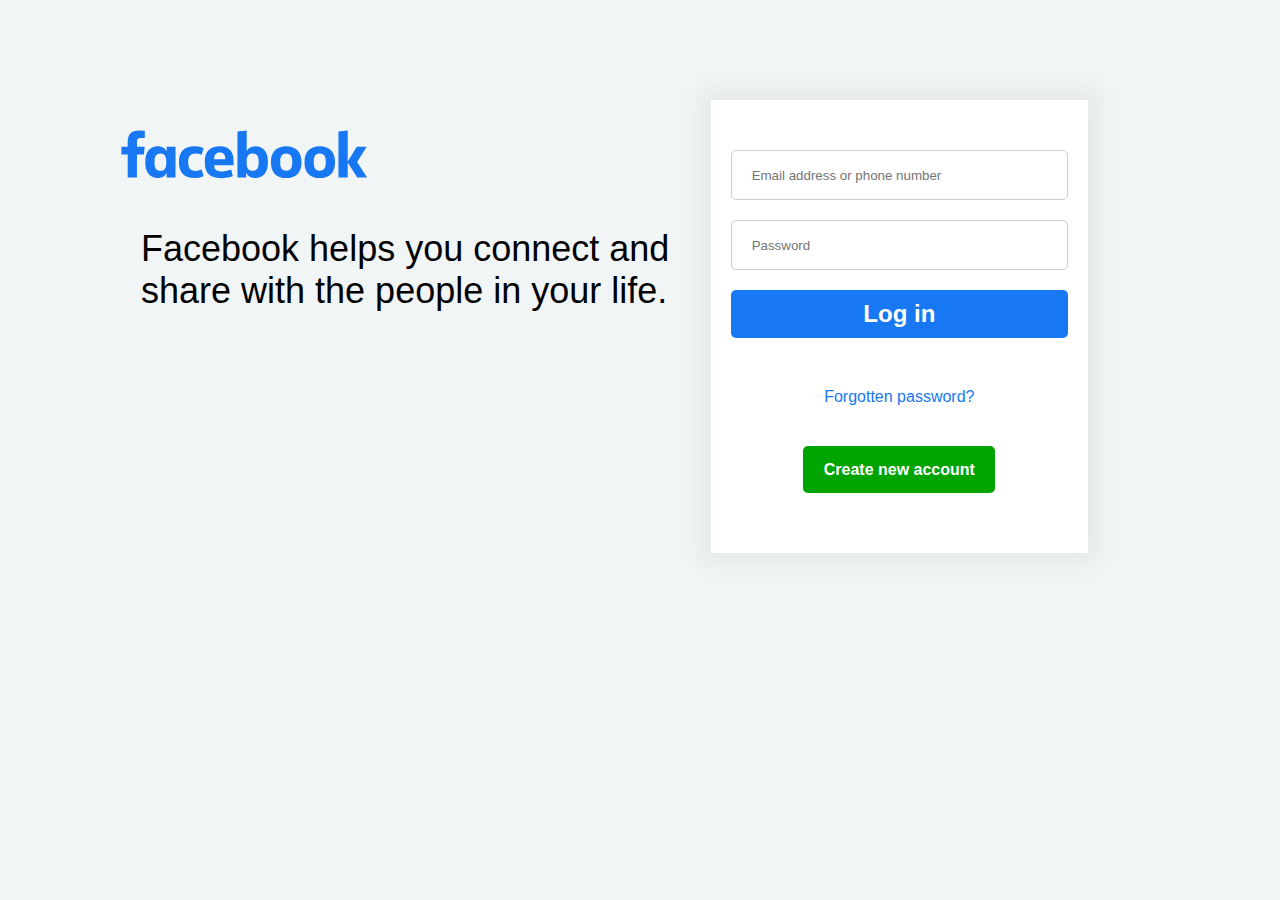
<file: index.html>
<!doctype HTML>
<html>
	<head>
	
		<title> Login </title>
		<meta charset "utf-8">
		<meta name="description" content="Login"/>
		<meta name="keywords" content="HTML,CSS,Java script"/>
		<meta name="viewport" content="width=device-width,initial-scale=1.0"/>
		
		<link rel="stylesheet" href="https://cdn.jsdelivr.net/npm/bootstrap-icons@1.10.5/font/bootstrap-icons.css">
		<link href="style.css" rel="stylesheet"/>
	</head>
	<body>
		<section>
			<div class="login-container">
				<div class="login-row">
					<div class="login-col1">
						<img src="img/fb.svg">
						<p>Facebook helps you connect and share with the people in your life.</p>
					</div>
					<div class="login-col2">
					<form>
						<div>
							<input type="text" class="form-input" id="mobileNo" placeholder="Email address or phone number"/>
							<p class="error-msg">Please enter your email or mobile no..!</p>
							<p class="error-incorrect">Your email or mobile no is invailded..!</p>
						</div>
						<div>
							<input type="password" class="form-input" id="npw" placeholder="Password"/>
							<p class="error-msg">Please enter your password..!</p>
							<p class="error-incorrect">Your password is invailded..!</p>
						</div>
							<button type="submit" id="login">Log in</button>
					</form>
						<a href="#" id="forgetP">Forgotten password?</a>
						<a href="registration.html" id="create">Create new account </a>
					</div>
				</div>
			</div>
		</section>
<!-- SCRIPT -->
		<script>
		
		var form = document.getElementsByTagName("form")[0];
		var input = document.getElementsByClassName("form-input");

	form.addEventListener('submit',login);
	
	function login(e){
	
		e.preventDefault();
		//console.log(e);
		let mobileNo = document.getElementById("mobileNo");
		let Password = document.getElementById("npw");
		
		let getUser = localStorage.getItem('userName');
		let getPass = localStorage.getItem('Password');
		//console.log(getMob,getPass);
		var flag = true;
		for(i=0; i<input.length; i++){
		
		if(input[i].value == ""){
				var pEle = input[i].parentNode.querySelector(".error-msg");
				pEle.classList.add("error-show");
				flag = false;
			
				var pEle = Password.parentNode.querySelector(".error-incorrect");
					pEle.classList.remove("error-show");
				var pEle = input[i].parentNode.querySelector(".error-incorrect");
					pEle.classList.remove("error-show");
		}
			
		else if(input[i].value != ""){
				var pEle = input[i].parentNode.querySelector(".error-msg");
				pEle.classList.remove("error-show");
				flag = true;
			if(mobileNo.value == getUser && getPass == Password.value){
				location.href="https://www.facebook.com/facebook/";
				}
			else if(mobileNo.value == getUser){
				var pEle = mobileNo.parentNode.querySelector(".error-incorrect");
				pEle.classList.remove("error-show");
				
				if(Password.value == getPass){
					var pEle = Password.parentNode.querySelector(".error-incorrect");
					pEle.classList.remove("error-show");
				}
			
				else if(getPass != Password.value){
					var pEle = Password.parentNode.querySelector(".error-incorrect");
					pEle.classList.add("error-show");
				}
				
			}
			
			else if(getUser != mobileNo.value && flag == true){
				var pEle = mobileNo.parentNode.querySelector(".error-incorrect");
				pEle.classList.add("error-show");
			}	
		}
	}
}
	
		</script>
	</body>
</file>
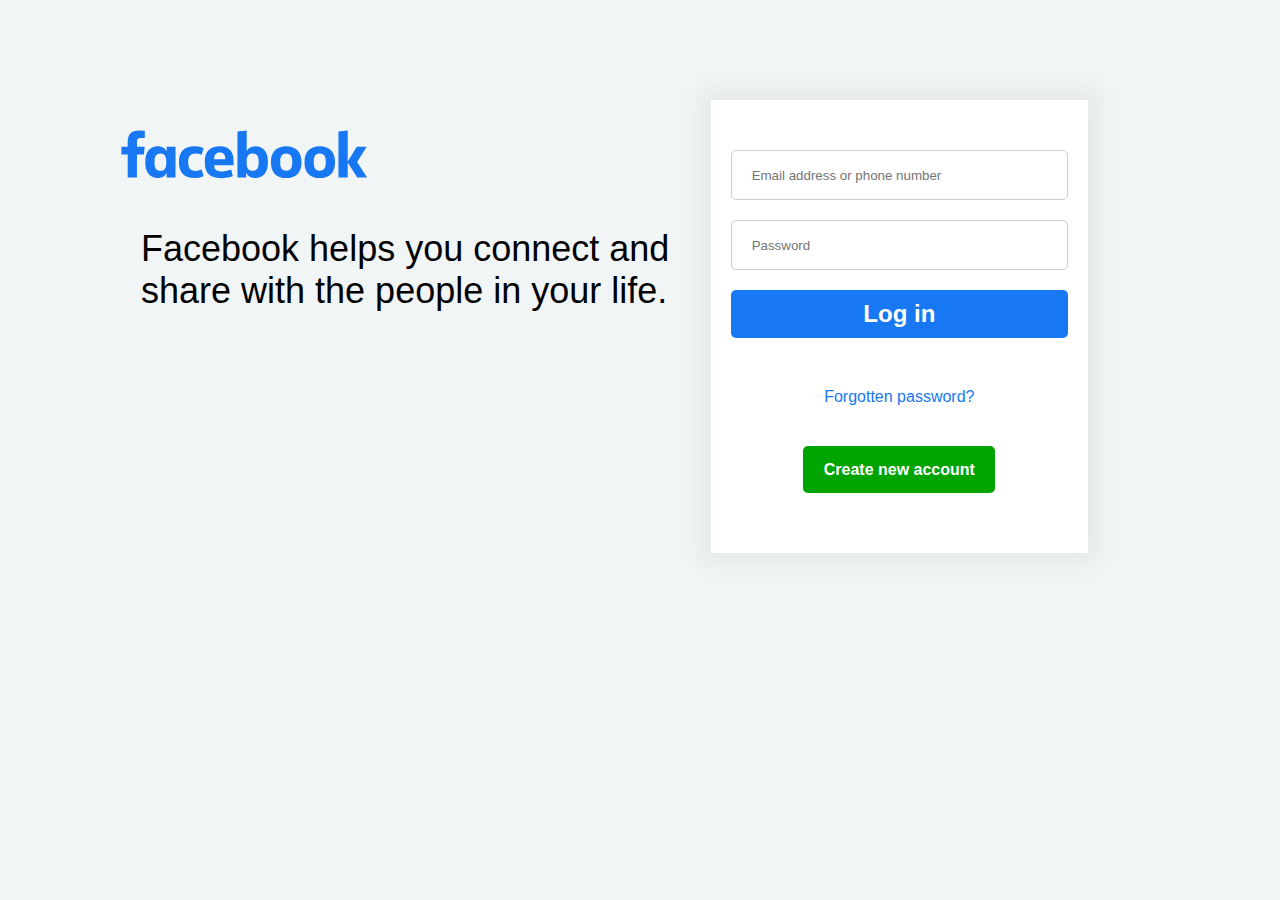
<file: login.html>
<!doctype HTML>
<html>
	<head>
	
		<title> Login </title>
		<meta charset "utf-8">
		<meta name="description" content="Login"/>
		<meta name="keywords" content="HTML,CSS,Java script"/>
		<meta name="viewport" content="width=device-width,initial-scale=1.0"/>
		
		<link rel="stylesheet" href="https://cdn.jsdelivr.net/npm/bootstrap-icons@1.10.5/font/bootstrap-icons.css">
		<link href="style.css" rel="stylesheet"/>
	</head>
	<body>
		<section>
			<div class="login-container">
				<div class="login-row">
					<div class="login-col1">
						<img src="img/fb.svg">
						<p>Facebook helps you connect and share with the people in your life.</p>
					</div>
					<div class="login-col2">
					<form>
						<div>
							<input type="text" class="form-input" id="mobileNo" placeholder="Email address or phone number"/>
							<p class="error-msg">Please enter your email or mobile no..!</p>
							<p class="error-incorrect">Your email or mobile no is invailded..!</p>
						</div>
						<div>
							<input type="password" class="form-input" id="npw" placeholder="Password"/>
							<p class="error-msg">Please enter your password..!</p>
							<p class="error-incorrect">Your password is invailded..!</p>
						</div>
							<button type="submit" id="login">Log in</button>
					</form>
						<a href="#" id="forgetP">Forgotten password?</a>
						<a href="registration.html" id="create">Create new account </a>
					</div>
				</div>
			</div>
		</section>
<!-- SCRIPT -->
		<script>
		
		var form = document.getElementsByTagName("form")[0];
		var input = document.getElementsByClassName("form-input");

	form.addEventListener('submit',login);
	
	function login(e){
	
		e.preventDefault();
		//console.log(e);
		let mobileNo = document.getElementById("mobileNo");
		let Password = document.getElementById("npw");
		
		let getUser = localStorage.getItem('userName');
		let getPass = localStorage.getItem('Password');
		//console.log(getMob,getPass);
		var flag = true;
		for(i=0; i<input.length; i++){
		
		if(input[i].value == ""){
				var pEle = input[i].parentNode.querySelector(".error-msg");
				pEle.classList.add("error-show");
				flag = false;
			
				var pEle = Password.parentNode.querySelector(".error-incorrect");
					pEle.classList.remove("error-show");
				var pEle = input[i].parentNode.querySelector(".error-incorrect");
					pEle.classList.remove("error-show");
		}
			
		else if(input[i].value != ""){
				var pEle = input[i].parentNode.querySelector(".error-msg");
				pEle.classList.remove("error-show");
				flag = true;
			if(mobileNo.value == getUser && getPass == Password.value){
				location.href="https://www.andrewlowry.com/images/blog/facebook-welcome-post-template.jpg"
				}
			else if(mobileNo.value == getUser){
				var pEle = mobileNo.parentNode.querySelector(".error-incorrect");
				pEle.classList.remove("error-show");
				
				if(Password.value == getPass){
					var pEle = Password.parentNode.querySelector(".error-incorrect");
					pEle.classList.remove("error-show");
				}
			
				else if(getPass != Password.value){
					var pEle = Password.parentNode.querySelector(".error-incorrect");
					pEle.classList.add("error-show");
				}
				
			}
			
			else if(getUser != mobileNo.value && flag == true){
				var pEle = mobileNo.parentNode.querySelector(".error-incorrect");
				pEle.classList.add("error-show");
			}
			
			
			


			
		}
			
		
		
		
	}
}
	
		</script>
	</body>
</file>
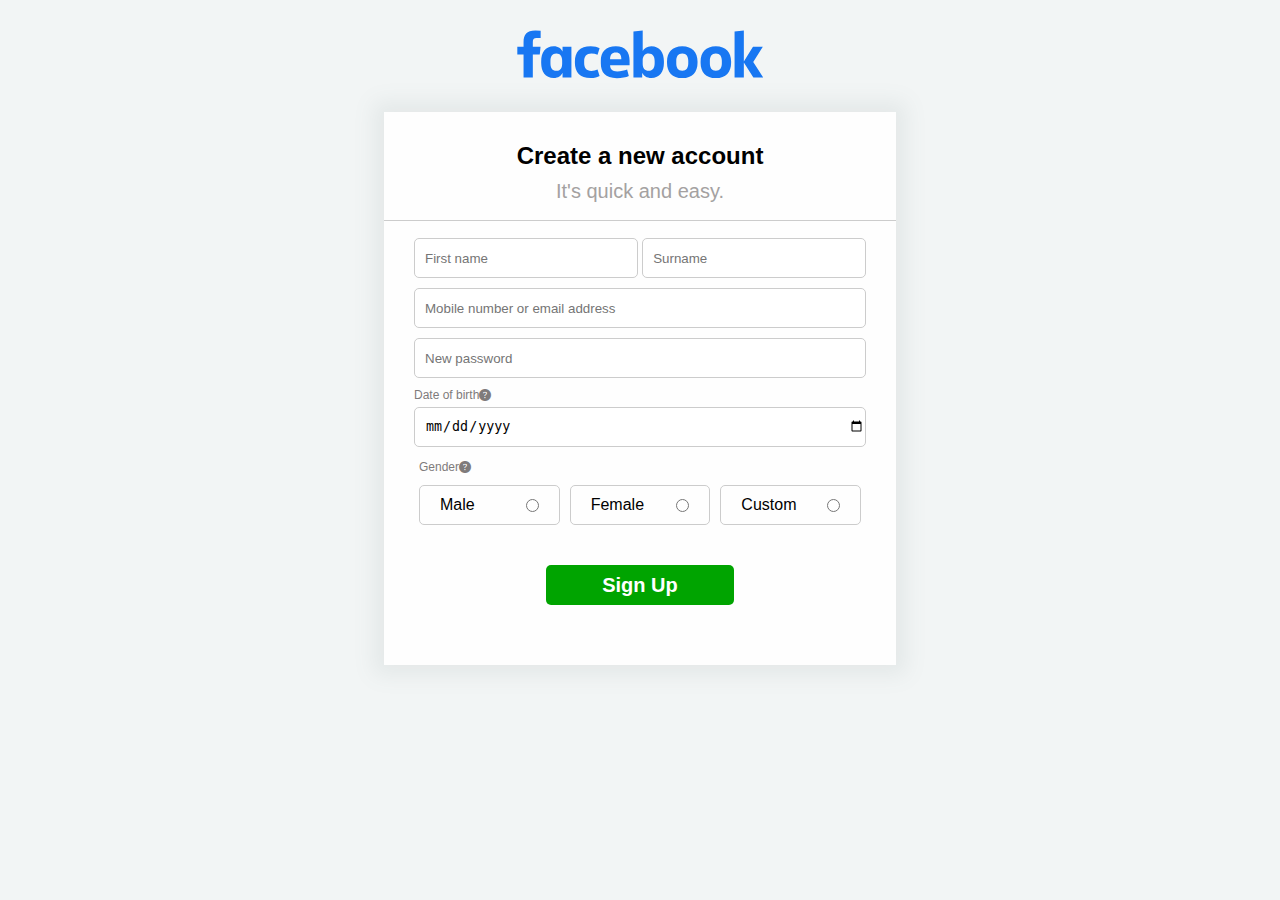
<file: registration.html>
<!doctype HTML>
<html>
	<head>
		<title> Sign Up for Facebook </title>
		<meta charset "utf-8">
		<meta name="description" content=""/>
		<meta name="keywords" content="HTML,CSS,Java script"/>
		<meta name="viewport" content="width=device-width,initial-scale=1.0"/>
		
		<link rel="stylesheet" href="https://cdn.jsdelivr.net/npm/bootstrap-icons@1.10.5/font/bootstrap-icons.css">
		<link href="style.css" rel="stylesheet"/>
	</head>
	<body>
		<section>
			<div class="container">
				<img src="img/fb.svg">
				<div class="row">
					<form>
						<div class="head">
							<h2>Create a new account</h2>
							<p>It's quick and easy.</p>
						</div>
						<div class="body">
							<div class="name">
								<input type="text" id="fname" placeholder="First name" class="form-class"/>
								<input type="text" id="surname" placeholder="Surname" class="form-class"/>
								<p class="error-msg">Please enter your name..!</p>
							</div>
							<div class="mobileNo">
								<input type="text" id="mobileNo" placeholder="Mobile number or email address" class="form-class"/>
								<p class="error-msg">Please enter your mobile number or email..!</p>
							</div>
							<div class="npw">
								<input type="password" id="npw" placeholder="New password" class="form-class" />
								<p class="error-msg">Please enter your password..!</p>
							</div>
							<div class="dob">
								<label>Date of birth<i class="bi bi-question-circle-fill"></i></label>
								<input type="date" id="date"/>
							</div>
							<div class="Gender">
								<label>Gender<i class="bi bi-question-circle-fill"></i></label>
							</div>
							<div class="select-gender">
								<div class="gender-card1">
									<label for="male">Male</label>
									<input type="radio" id="male"  name="gender" value="">
								</div>
								<div class="gender-card1">
									<label for="female">Female</label>
									<input type="radio" id="female" name="gender" value="">
								</div>
								<div class="gender-card1">
									<label for="custom">Custom</label>
									<input type="radio" id="custom" name="gender" value="">
								</div>
							</div>
							<button type="submit" class="sign">Sign Up</button> 
						</div>
					</form>
				</div>
			</div>
		</section>
<!-- SCRIPT -->
		<script>
		
		
var input = document.getElementsByClassName("form-class");
var form = document.getElementsByTagName("form")[0];

	form.addEventListener("submit",registration);
	
	function registration(e){
		e.preventDefault();
		 //console.log('clicked')
		var flag = true;
		
		for(i=0; i<input.length; i++){
		
			if(input[i].value == ""){
				let pEle = input[i].parentNode.querySelector(".error-msg");
					pEle.classList.add("error-show");
					var flag = false;	
				}
					
			else{
				let pEle = input[i].parentNode.querySelector(".error-msg");
					pEle.classList.remove("error-show");
					var flag = true; 
			
				}
		}
		
			if(flag == true){
					let mobileNo = document.getElementById("mobileNo").value;
					let Password = document.getElementById("npw").value;
		
					localStorage.setItem('userName',mobileNo);
					localStorage.setItem('Password',Password);
					alert("Hello user your data's successful saved!");
					location.href="index.html";
				}	
	}
		</script>
	</body>
</html>
</file>
<file: style.css>
*{
	padding:0;
	margin:0;
	box-sizing:border-box;
}

@media(min-width:320px){
	.container{
		width:100%;
		margin:auto;	
	}
	
	#fname,#surname{
		width:100%;
		height:40px;
		border-radius:5px;
		border:1px solid #ccc;
		padding-left:10px;
	}
	.head::after{
		content:"";
		border-bottom:1px solid #ccc;
		top:100%;
		left:0%;
		width:100%;
		height:2px;
		position:absolute;
	}
}

@media(min-width:620px){
	.container{
		width:100%;
		margin:auto;	
	}
	
	#fname,#surname{
		width:49.5%;
		height:40px;
		border-radius:5px;
		border:1px solid #ccc;
		padding-left:10px;
	}
	.head::after{
		content:"";
		border-bottom:1px solid #ccc;
		top:100%;
		left:0%;
		width:100%;
		height:2px;
		position:absolute;
	}
}

@media(min-width:1000px){
	.container{
		width:40%;
		margin:auto;	
	}
	
	#fname,#surname{
		width:49.5%;
		height:40px;
		border-radius:5px;
		border:1px solid #ccc;
		padding-left:10px;
	}
	.head::after{
		content:"";
		border-bottom:1px solid #ccc;
		top:100%;
		left:0%;
		width:100%;
		height:2px;
		position:absolute;
	}
}

body{
	background-color:#f2f5f5;
}

img{
	width:100%;
	height:108px;
}

form{
	padding-top:20px;	
	padding-bottom:20px;
}

.row{
	background-color:#fefefe;
	box-shadow: 0 0 20px 10px rgb(110 123 131 / 10%);
	font-family:SFProDisplay-Bold, Helvetica, Arial, sans-serif;
}

.head{
	position:relative;
}

.head h2{
	text-align:center;
	padding:10px 0;
}

.head p{
	text-align:center;
	padding-bottom:15px;
	font-size:20px;
	color:#a4a1a1;
}



.body{
	margin:20px;
}

.name{
	margin:10px;
}


.mobileNo{
	margin:10px;
}

#mobileNo{
	width:100%;
	height:40px;
	border-radius:5px;
	border:1px solid #ccc;
	padding-left:10px;
}

.npw{
	margin:10px;
}

#npw{
	width:100%;
	height:40px;
	border-radius:5px;
	border:1px solid #ccc;
	padding-left:10px;
}

.dob{
	margin:10px;
	display:flex;
	flex-direction:column;
}

.dob label{
	font-size:12px;
	color:#7f7b7b;
	padding-bottom:5px;
}

.dob input{
	width:100%;
	height:40px;
	border-radius:5px;
	border:1px solid #ccc;
	padding-left:10px;
}

.gender{
	margin:10px;
}

.Gender>label{
	font-size:12px;
	color:#7f7b7b;
	padding-left:15px;
}

.select-gender{
	margin:10px;
	display:flex;
	flex-direction:row;
}

.gender-card1{
	width:33.3%;
	height:40px;
	border-radius:5px;
	border:1px solid #ccc;
	padding:0 20px;
	display:flex;
	justify-content:space-between;
	align-items:center;
	text-align:center;
	margin:0 5px;
}

.sign{
	border:none;
	background-color:#00a400;
	text-decoration:none;
	color:#fff;
	display:flex;
	align-items:center;
	justify-content:center;
	width:40%;
	height:40px;
	margin:40px auto;
	border-radius:5px;
	font-size:20px;
	font-weight:bold;
	cursor:pointer;
}

/* ERROR MSG */

.error-msg{
	color:red;
	margin-top:10px;
	display:none;
}

.error-incorrect{
	color:red;
	margin-top:10px;
	display:none;
}

.error-show{
	display:block;
}


/* LOGIN HTML */

@media(min-width:320px){
	.login-col1{
		width:100%;
	}
	.login-container{
		width:100%;
		margin:auto;
		font-family:SFProDisplay-Bold, Helvetica, Arial, sans-serif;
	}
	.login-col1 p{
		font-size: 1rem;
		margin-left: 0;
		padding: 1rem;
	}
	.login-col1 img{
		margin-left:0;
	}
	.login-col2{
		width:100%;
		box-shadow: 0 0 20px 10px rgb(110 123 131 / 10%);
		padding:20px;
		background-color:#fff;
	}
	.login-row{
		display:flex;
		flex-direction:row;
		flex-wrap: wrap;
		margin:100px 0px;
	}
}

@media(min-width:620px){
	.login-col1{
		width:100%;
	}
	.login-container{
		width:70%;
		margin:auto;
		font-family:SFProDisplay-Bold, Helvetica, Arial, sans-serif;
	}
	.login-col1 p{
		font-size: 1.5rem;
    	margin-left: 0;
	}
	.login-col1 img{
		margin-left:0;
	}
	.login-col2{
		width:100%;
		box-shadow: 0 0 20px 10px rgb(110 123 131 / 10%);
		padding:20px;
		background-color:#fff;
	}
	.login-row{
		display:flex;
		flex-direction:row;
		flex-wrap: wrap;
		margin:100px 0px;
	}
}

@media(min-width:1000px){
	.login-col1{
		width:70%;
	}
	.login-container{
		width:70%;
		margin:auto;
		font-family:SFProDisplay-Bold, Helvetica, Arial, sans-serif;
	}
	.login-col1 p{
		font-size:36px;
		margin-left:-67px;
	}
	.login-col1 img{
		margin-left:-40%;
	}
	.login-col2{
		width:50%;
		box-shadow: 0 0 20px 10px rgb(110 123 131 / 10%);
		padding:20px;
		background-color:#fff;
	}
	.login-row{
		display:flex;
		flex-direction:row;
		flex-wrap: nowrap;
		margin:100px 0px;
	}
}








.login-col2 #mobileNo,.login-col2 #npw{
	margin:10px 0;
	height:50px;
	padding:20px;
}

#login{
	border:none;
	display:block;
	text-decoration:none;
	color:#fff;
	margin:10px 0;
	background-color:#1877f2;
	width:100%;
	padding:10px;
	text-align:center;
	font-size:24px;
	font-weight:bold;
	border-radius:5px;
	
}

#login:hover{
	background-color:#1877f2b8;
	cursor:pointer;
}

#forgetP{
	text-align:center;
	display:block;
	text-decoration:none;
	color:#1877f2;
	margin:20px 0;
}

/* #forgetP::after{ */
	/* content:""; */
	/* border-bottom:1px solid #ccc; */
	/* top:68%; */
	/* left: 57%; */
    /* width: 26%; */
	/* position:absolute; */
/* } */

#create{
	border:none;
	background-color: #00a400;
    text-decoration: none;
    color: #fff;
    display: flex;
    align-items: center;
    justify-content: center;
    width: 57%;
    height: 47px;
    margin: 40px auto;
    border-radius: 5px;
    font-size: 16px;
    font-weight: bold;
}
#create:hover{
	background-color:#00a400b0;
}
</file>
